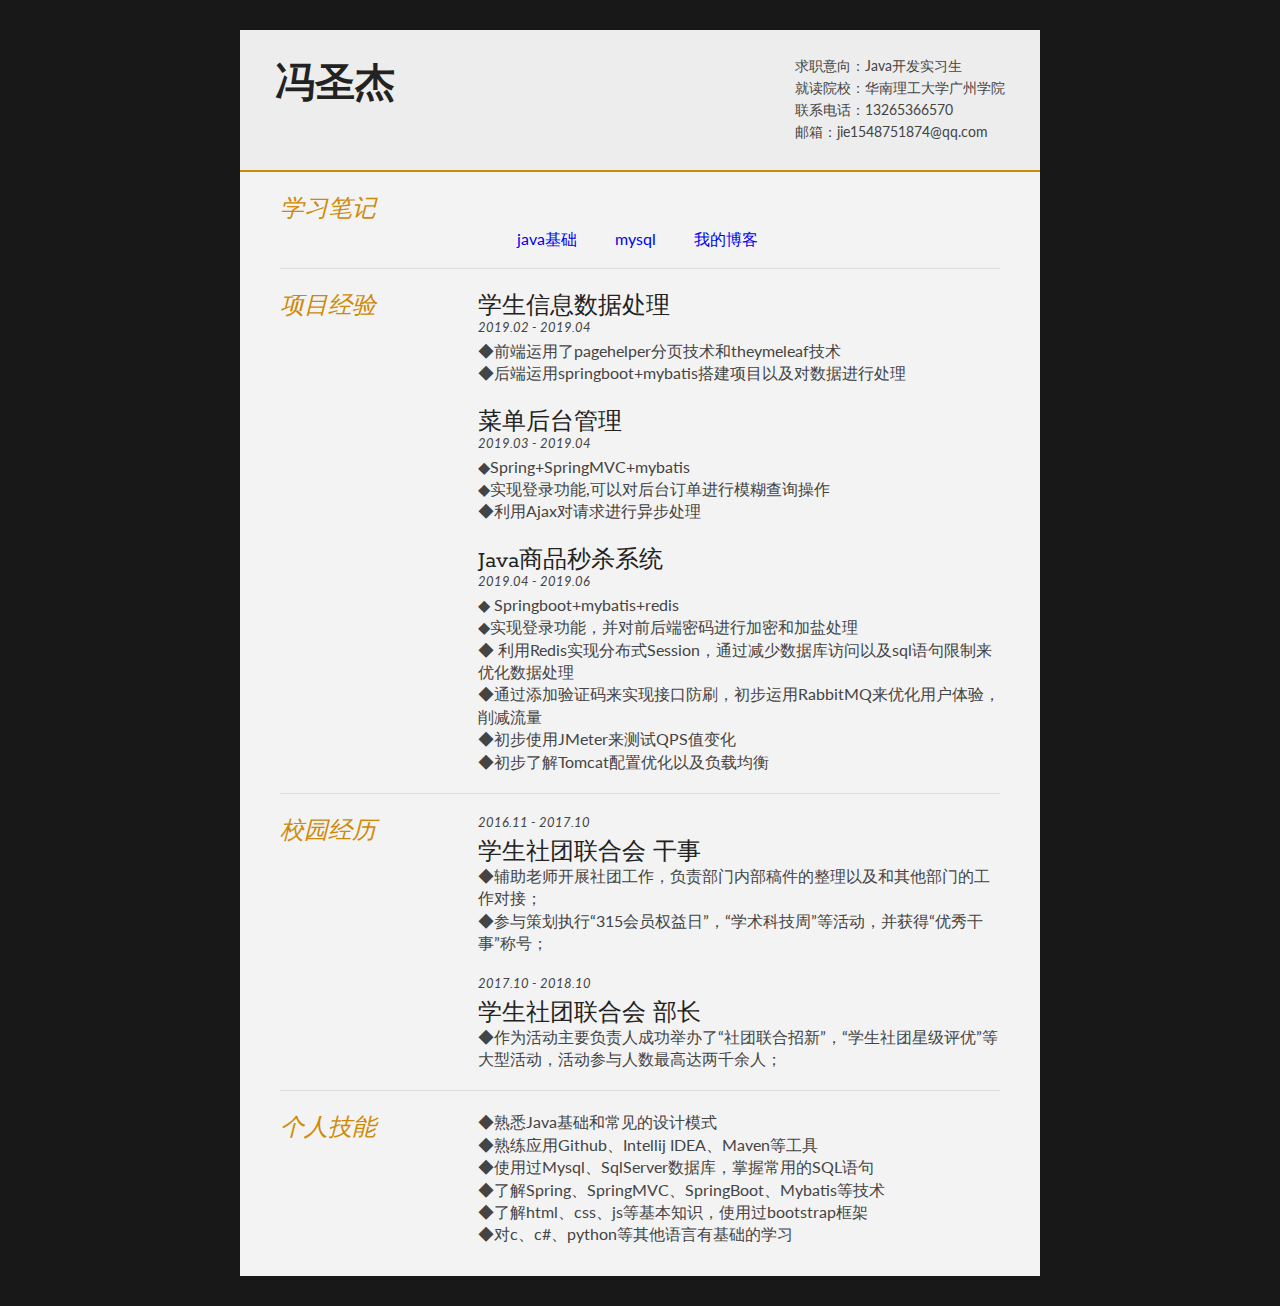
<file: index.html>
<!DOCTYPE html>
<html>
<head>
<title>fsj_个人网页</title>

<meta name="viewport" content="width=device-width"/>
<meta name="description" content="resume"/>
<meta charset="UTF-8"> 

<link type="text/css" rel="stylesheet" href="style.css">
<link href='http://fonts.googleapis.com/css?family=Rokkitt:400,700|Lato:400,300' rel='stylesheet' type='text/css'>

<!--[if lt IE 9]>
<script src="//html5shiv.googlecode.com/svn/trunk/html5.js"></script>
<![endif]-->

</head>
<style>


#mainArea li{
    display: block;
text-decoration:none;
margin:3px;
float:left;
    color: white;
    text-align: center;
    padding: 14px 16px;
	
}
</style>
<body id="top">
<div id="cv" class="instaFade">
	<div class="mainDetails">
		<div id="headshot" class="quickFade">
		<!--	<img src="headshot.jpg" alt="Alan Smith" />-->
		</div>
		
		<div id="name">
			<h1 class="quickFade delayTwo">冯圣杰</h1>
		</div>
		
		<div id="contactDetails" class="quickFade delayFour">
			<ul>
				<li>求职意向：Java开发实习生</li>
				<li>就读院校：华南理工大学广州学院</li>
				<li>联系电话：13265366570</li>
				<li>邮箱：jie1548751874@qq.com</li>
			</ul>
		</div>
		<div class="clear"></div>
	</div>
	
	<div id="mainArea" class="quickFade delayFive">
		<section>
			<article>
				<div class="sectionTitle">
					<h1>学习笔记</h1>
				</div>
				
				<div class="sectionContent" >
				<div style="margin:10px;padding:10px;">
				<ul>
					<li><a href="java.html" style="text-decoration:none">java基础</a></li>
					<li><a href="mysql.html"style="text-decoration:none">mysql</a></li>
					<li><a href="https://www.cnblogs.com/fzzzjjj/" style="text-decoration:none">我的博客</a></li>
					
				</ul>
					
					
					 
				</div>
			</article>
			<div class="clear"></div>
		</section>
		
		
		<section>
			<div class="sectionTitle">
				<h1>项目经验</h1>
			</div>
			
			<div class="sectionContent">
				<article>
					<h2>学生信息数据处理</h2>
					<p class="subDetails">2019.02 - 2019.04</p>
					<p>&#9670前端运用了pagehelper分页技术和theymeleaf技术<br>
					&#9670后端运用springboot+mybatis搭建项目以及对数据进行处理</p>
				</article>
				
				<article>
					<h2>菜单后台管理</h2>
					<p class="subDetails">2019.03 - 2019.04</p>
					<p>&#9670Spring+SpringMVC+mybatis<br>
						&#9670实现登录功能,可以对后台订单进行模糊查询操作<br>
						&#9670利用Ajax对请求进行异步处理 </p>
				</article>
				
				<article>
					<h2>Java商品秒杀系统</h2>
					<p class="subDetails">2019.04 - 2019.06</p>
					<p> &#9670 Springboot+mybatis+redis<br>
						&#9670实现登录功能，并对前后端密码进行加密和加盐处理<br>							
						&#9670 利用Redis实现分布式Session，通过减少数据库访问以及sql语句限制来优化数据处理<br>
						&#9670通过添加验证码来实现接口防刷，初步运用RabbitMQ来优化用户体验，削减流量<br>
						&#9670初步使用JMeter来测试QPS值变化<br>
						&#9670初步了解Tomcat配置优化以及负载均衡</p>
			</div>
			<div class="clear"></div>
		</section>
		
		
		<section>
			<div class="sectionTitle">
				<h1>校园经历</h1>
			</div>
			
			<div class="sectionContent">
				<article>
					<p class="subDetails">2016.11 - 2017.10</p>
					<h2>学生社团联合会     干事</h2>
					<p>&#9670辅助老师开展社团工作，负责部门内部稿件的整理以及和其他部门的工作对接；<br>
					&#9670参与策划执行“315会员权益日”，“学术科技周”等活动，并获得“优秀干事”称号；</p>
				</article>
				<article>
					<p class="subDetails">2017.10 - 2018.10</p>
					<h2>学生社团联合会     部长</h2>
					<p>&#9670作为活动主要负责人成功举办了“社团联合招新”，“学生社团星级评优”等大型活动，活动参与人数最高达两千余人；</p>
				</article>
		
			</div>
			<div class="clear"></div>
		</section>
		
		
		<section>
			<div class="sectionTitle">
				<h1>个人技能</h1>
			</div>

			<div class="sectionContent">
				<article>
			
					<p>&#9670熟悉Java基础和常见的设计模式<br>
						&#9670熟练应用Github、Intellij IDEA、Maven等工具<br>
						&#9670使用过Mysql、SqlServer数据库，掌握常用的SQL语句<br>
						&#9670了解Spring、SpringMVC、SpringBoot、Mybatis等技术<br>
						&#9670了解html、css、js等基本知识，使用过bootstrap框架<br>
						&#9670对c、c#、python等其他语言有基础的学习</p>
				</article>
			</div>
			<div class="clear"></div>
		</section>
		
	</div>
</div>
<script type="text/javascript">
var gaJsHost = (("https:" == document.location.protocol) ? "https://ssl." : "http://www.");
document.write(unescape("%3Cscript src='" + gaJsHost + "google-analytics.com/ga.js' type='text/javascript'%3E%3C/script%3E"));
</script>
<script type="text/javascript">
var pageTracker = _gat._getTracker("UA-3753241-1");
pageTracker._initData();
pageTracker._trackPageview();
</script>
</body>
</html>
</file>
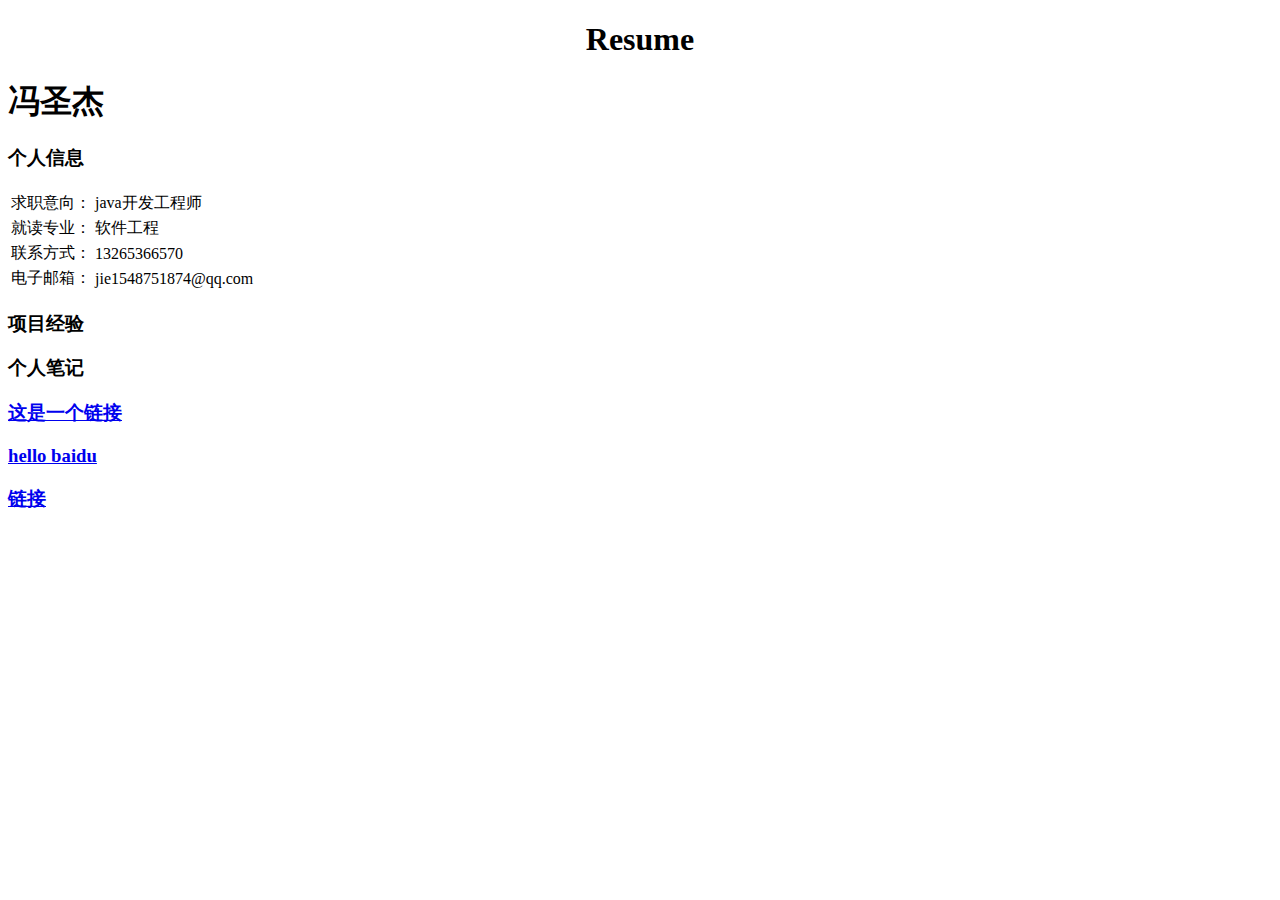
<file: index_test.html>
<!DOCTYPE html PUBLIC "-//W3C//DTD XHTML 1.0 Transitional//EN" "http://www.w3.org/TR/xhtml1/DTD/xhtml1-transitional.dtd">
<html xmlns="http://www.w3.org/1999/xhtml">
<head>
<meta http-equiv="Content-Type" content="text/html; charset=utf-8" />
<title>fsj-resume</title>
</head>
<body><!--利用bootstrap 修饰一些好看的表格-->
<div id="top">
		<h1 align="center">Resume</h1>
</div>
<div id ="main">
	<div id="name-div">
		<h1 id="name">冯圣杰</h1>
	</div>
	<div>
		<h3>个人信息</h3>
		<div id="first-model">
			<table>
				<tr>
					<td >求职意向：</td>
					<td>java开发工程师</td>
				</tr>
				<tr>
					<td>就读专业：</td>
					<td>软件工程</td>
				</tr>
				<tr>
					<td>联系方式：</td>
					<td>13265366570</td>

				</tr>
				<tr>
					<td>电子邮箱：</td>
					<td>jie1548751874@qq.com</td>
				</tr>
			</table>
		</div>
		<div >
			<h3>项目经验</h3>
			<div id="second-model">

			</div>
		</div>
		<div>
			<h3>个人笔记</h3>
			<div id="third-model">
				<h3><a href="study.html">这是一个链接</a> </h3>
				<h3><a href=http://www.baidu.com title="百度"> hello baidu </a></h3>
				<h3><a href="index_test.html">链接</a> </h3>
			</div>
	</div>




</body>
</html>
</file>
<file: style.css>
html,body,div,span,object,iframe,h1,h2,h3,h4,h5,h6,p,blockquote,pre,abbr,address,cite,code,del,dfn,em,img,ins,kbd,q,samp,small,strong,sub,sup,var,b,i,dl,dt,dd,ol,ul,li,fieldset,form,label,legend,table,caption,tbody,tfoot,thead,tr,th,td,article,aside,canvas,details,figcaption,figure,footer,header,hgroup,menu,nav,section,summary,time,mark,audio,video {
border:0;
font:inherit;
font-size:100%;
margin:0;
padding:0;
vertical-align:baseline;
}

article,aside,details,figcaption,figure,footer,header,hgroup,menu,nav,section {
display:block;
}

html, body {background: #181818; font-family: 'Lato', helvetica, arial, sans-serif; font-size: 16px; color: #222;}

.clear {clear: both;}

p {
	font-size: 1em;
	line-height: 1.4em;
	margin-bottom: 20px;
	color: #444;
}

#cv {
	width: 90%;
	max-width: 800px;
	background: #f3f3f3;
	margin: 30px auto;
}

.mainDetails {
	padding: 25px 35px;
	border-bottom: 2px solid #cf8a05;
	background: #ededed;
}

#name h1 {
	font-size: 2.5em;
	font-weight: 700;
	font-family: 'Rokkitt', Helvetica, Arial, sans-serif;
	margin-bottom: -6px;
}

#name h2 {
	font-size: 2em;
	margin-left: 2px;
	font-family: 'Rokkitt', Helvetica, Arial, sans-serif;
}

#mainArea {
	padding: 0 40px;
}

#headshot {
	width: 12.5%;
	float: left;
	margin-right: 30px;
}

#headshot img {
	width: 100%;
	height: auto;
	-webkit-border-radius: 50px;
	border-radius: 50px;
}

#name {
	float: left;
}

#contactDetails {
	float: right;
}

#contactDetails ul {
	list-style-type: none;
	font-size: 0.9em;
	margin-top: 2px;
}

#contactDetails ul li {
	margin-bottom: 3px;
	color: #444;
}

#contactDetails ul li a, a[href^=tel] {
	color: #444; 
	text-decoration: none;
	-webkit-transition: all .3s ease-in;
	-moz-transition: all .3s ease-in;
	-o-transition: all .3s ease-in;
	-ms-transition: all .3s ease-in;
	transition: all .3s ease-in;
}

#contactDetails ul li a:hover { 
	color: #cf8a05;
}


section {
	border-top: 1px solid #dedede;
	padding: 20px 0 0;
}

section:first-child {
	border-top: 0;
}

section:last-child {
	padding: 20px 0 10px;
}

.sectionTitle {
	float: left;
	width: 25%;
}

.sectionContent {
	float: right;
	width: 72.5%;
}

.sectionTitle h1 {
	font-family: 'Rokkitt', Helvetica, Arial, sans-serif;
	font-style: italic;
	font-size: 1.5em;
	color: #cf8a05;
}

.sectionContent h2 {
	font-family: 'Rokkitt', Helvetica, Arial, sans-serif;
	font-size: 1.5em;
	margin-bottom: -2px;
}

.subDetails {
	font-size: 0.8em;
	font-style: italic;
	margin-bottom: 3px;
}

.keySkills {
	list-style-type: none;
	-moz-column-count:3;
	-webkit-column-count:3;
	column-count:3;
	margin-bottom: 20px;
	font-size: 1em;
	color: #444;
}

.keySkills ul li {
	margin-bottom: 3px;
}

@media all and (min-width: 602px) and (max-width: 800px) {
	#headshot {
		display: none;
	}
	
	.keySkills {
	-moz-column-count:2;
	-webkit-column-count:2;
	column-count:2;
	}
}

@media all and (max-width: 601px) {
	#cv {
		width: 95%;
		margin: 10px auto;
		min-width: 280px;
	}
	
	#headshot {
		display: none;
	}
	
	#name, #contactDetails {
		float: none;
		width: 100%;
		text-align: center;
	}
	
	.sectionTitle, .sectionContent {
		float: none;
		width: 100%;
	}
	
	.sectionTitle {
		margin-left: -2px;
		font-size: 1.25em;
	}
	
	.keySkills {
		-moz-column-count:2;
		-webkit-column-count:2;
		column-count:2;
	}
}

@media all and (max-width: 480px) {
	.mainDetails {
		padding: 15px 15px;
	}
	
	section {
		padding: 15px 0 0;
	}
	
	#mainArea {
		padding: 0 25px;
	}

	
	.keySkills {
	-moz-column-count:1;
	-webkit-column-count:1;
	column-count:1;
	}
	
	#name h1 {
		line-height: .8em;
		margin-bottom: 4px;
	}
}

@media print {
    #cv {
        width: 100%;
    }
}

@-webkit-keyframes reset {
	0% {
		opacity: 0;
	}
	100% {
		opacity: 0;
	}
}

@-webkit-keyframes fade-in {
	0% {
		opacity: 0;
	}
	40% {
		opacity: 0;
	}
	100% {
		opacity: 1;
	}
}

@-moz-keyframes reset {
	0% {
		opacity: 0;
	}
	100% {
		opacity: 0;
	}
}

@-moz-keyframes fade-in {
	0% {
		opacity: 0;
	}
	40% {
		opacity: 0;
	}
	100% {
		opacity: 1;
	}
}

@keyframes reset {
	0% {
		opacity: 0;
	}
	100% {
		opacity: 0;
	}
}

@keyframes fade-in {
	0% {
		opacity: 0;
	}
	40% {
		opacity: 0;
	}
	100% {
		opacity: 1;
	}
}

.instaFade {
    -webkit-animation-name: reset, fade-in;
    -webkit-animation-duration: 1.5s;
    -webkit-animation-timing-function: ease-in;
	
	-moz-animation-name: reset, fade-in;
    -moz-animation-duration: 1.5s;
    -moz-animation-timing-function: ease-in;
	
	animation-name: reset, fade-in;
    animation-duration: 1.5s;
    animation-timing-function: ease-in;
}

.quickFade {
    -webkit-animation-name: reset, fade-in;
    -webkit-animation-duration: 2.5s;
    -webkit-animation-timing-function: ease-in;
	
	-moz-animation-name: reset, fade-in;
    -moz-animation-duration: 2.5s;
    -moz-animation-timing-function: ease-in;
	
	animation-name: reset, fade-in;
    animation-duration: 2.5s;
    animation-timing-function: ease-in;
}
 
.delayOne {
	-webkit-animation-delay: 0, .5s;
	-moz-animation-delay: 0, .5s;
	animation-delay: 0, .5s;
}

.delayTwo {
	-webkit-animation-delay: 0, 1s;
	-moz-animation-delay: 0, 1s;
	animation-delay: 0, 1s;
}

.delayThree {
	-webkit-animation-delay: 0, 1.5s;
	-moz-animation-delay: 0, 1.5s;
	animation-delay: 0, 1.5s;
}

.delayFour {
	-webkit-animation-delay: 0, 2s;
	-moz-animation-delay: 0, 2s;
	animation-delay: 0, 2s;
}

.delayFive {
	-webkit-animation-delay: 0, 2.5s;
	-moz-animation-delay: 0, 2.5s;
	animation-delay: 0, 2.5s;
}
.m {
	text-indent:2em;
}
</file>
